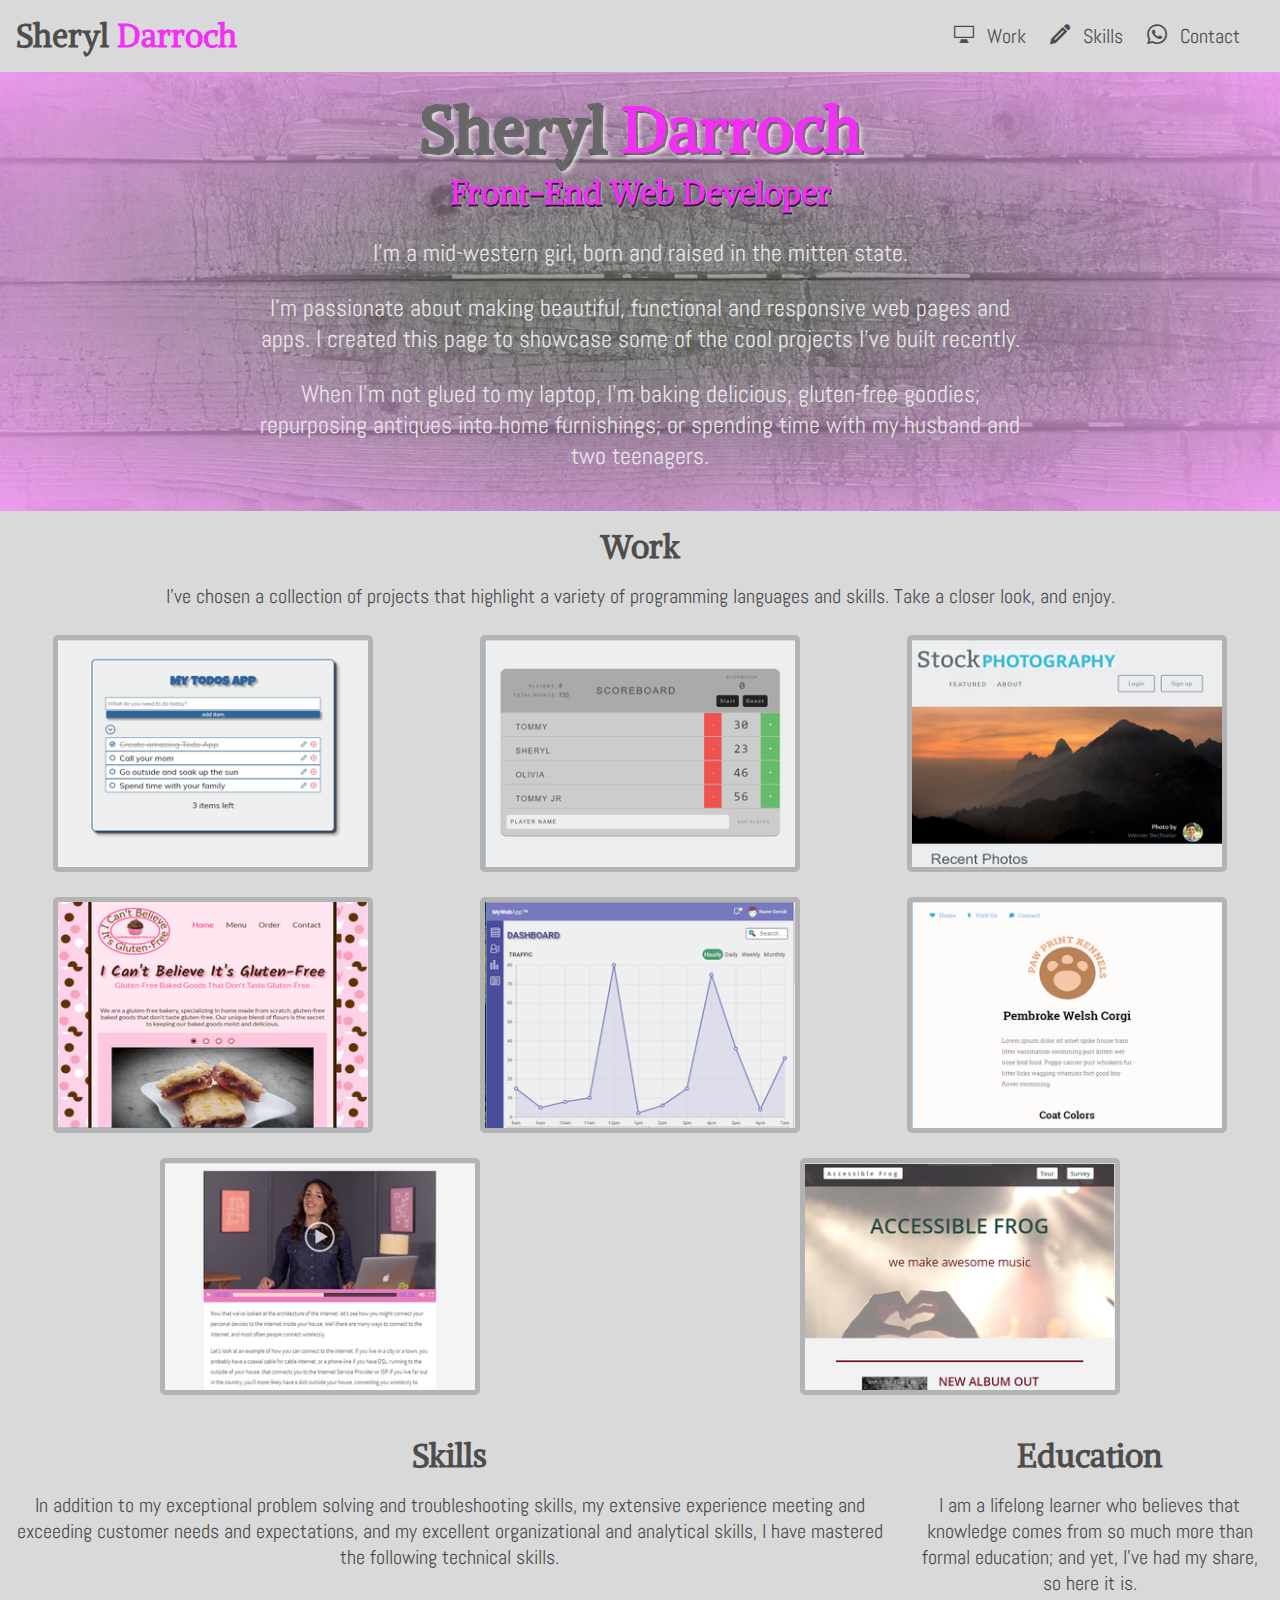
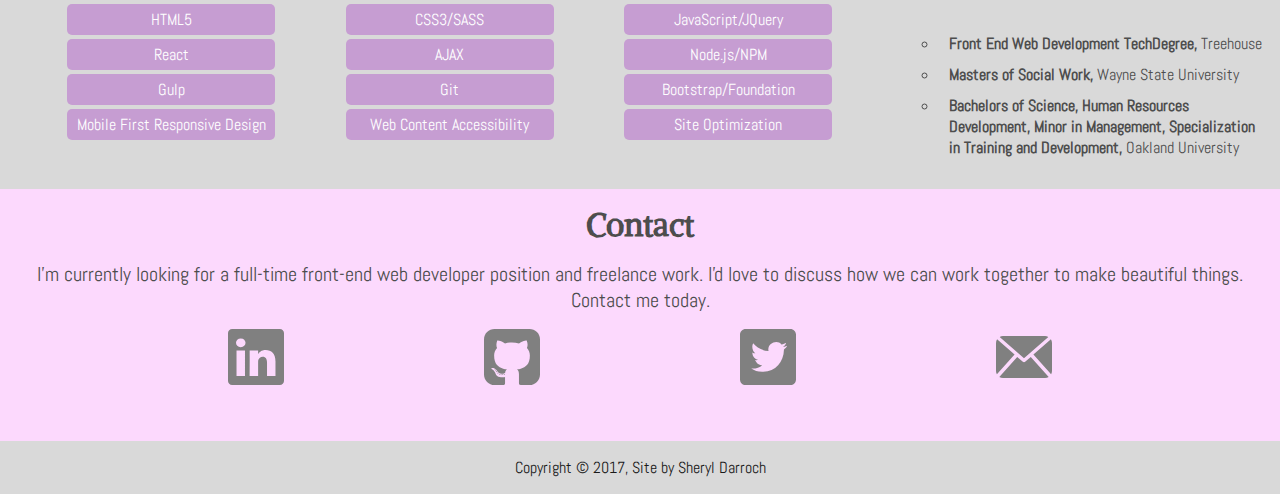
<file: index.html>
<!DOCTYPE html>
<html lang="en">
	<head>
		<meta charset="UTF-8">
		<meta name="viewport" content="width=device-width, initial-scale=1, maximum-scale=1">
		<title>SherylDarroch | Portfolio</title>
		<link href="https://fonts.googleapis.com/css?family=Abel|Alike+Angular" rel="stylesheet">
		<link rel="stylesheet" href="css/application.css">
	</head>

	<body>
		<nav class="nav-main flex">
				<h1 class="logo">Sheryl <b>Darroch</b></h1>
				<div class="nav-icon" id="nav-icon">
					<div class="nav-icon-line"></div>
					<div class="nav-icon-line"></div>
					<div class="nav-icon-line"></div>
				</div>
				<ul class="nav-drop" id="nav-drop">
					<li>
						<span aria-hidden="true" data-icon="&#xe956;" class="icon icon-work"></span>
						<a href="#work">Work</a>
					</li>
					<li>
						<span aria-hidden="true" data-icon="&#xe905;" class="icon icon-skills"></span>		
						<a href="#skills">Skills</a>
					</li>
					<li>
						<span aria-hidden="true" data-icon="&#xea93;" class="icon icon-contact"></span>				
						<a href="#contact">Contact</a>
					</li>
				</ul>
				<ul class="nav-menu flex">
					<li>
						<span aria-hidden="true" data-icon="&#xe956;" class="icon icon-work"></span>
						<a href="#work">Work</a>
					</li>
					<li>
						<span aria-hidden="true" data-icon="&#xe905;" class="icon icon-skills"></span>		
						<a href="#skills">Skills</a>
					</li>
					<li>
						<span aria-hidden="true" data-icon="&#xea93;" class="icon icon-contact"></span>				
						<a href="#contact">Contact</a>
					</li>
				</ul>
		</nav>
	
		<div class="hero">
			<h1 class="logo logo-hero">Sheryl <b>Darroch</b></h1>
			<span>Front-End Web Developer</span>
			<div class="hero-desc">
				<p>I'm a mid-western girl, born and raised in the mitten state.</p>
				<p>I'm passionate about making beautiful, functional and responsive web pages and apps. I created this page to showcase some of the cool projects I've built recently.</p>
				<p>When I'm not glued to my laptop, I'm baking delicious, gluten-free goodies; repurposing antiques into home furnishings; or spending time with my husband and two teenagers.</p>
			</div>
			</div>
		
		<div class="container gallery">
			<h1 class="title" id="work">Work</h1>
			<span class="sub-heading">I've chosen a collection of projects that highlight a variety of programming languages and skills. Take a closer look, and enjoy.</span>
			<div class="gallery-grid flex">
				<div class="column">
					<img src="img/todoapp_sm.png" alt="Screen shot of todo list app web site">
					<div class="overlay" data-index="0">
						<h3>Todo List App</h3>
						<span>JavaScript, HTML5, CSS3</span>
						<p>Learn more &#10095;</p>
					</div>
					<div class="overlay2">
						<span class="overlay-close">&times;</span>
						<h3 class="overlay-title">Todo List App</h3>
						<p class="overlay-desc">Interactive Todo List App hand-coded with Javascript, HTML5, and CSS3.</p>
						<a class="overlay-link" href="https://sheryldarroch.github.io/ToDoListApp/" target="_blank">See it in action &#10095;</a>
						<a class="overlay-link" href="https://github.com/sheryldarroch/ToDoListApp" target="_blank">Checkout the code &#10095;</a>
					</div>
				</div>			

				<div class="column">
					<img src="img/scoreboardapp_sm.png" alt="Screen shot of scoreboard app web site">
					<div class="overlay" data-index="1">
						<h3>Scoreboard App</h3>
						<span>React.js, Redux, JavaScript, HTML5, CSS3</span>
						<p>Learn more &#10095;</p>
					</div>
					<div class="overlay2">
						<span class="overlay-close">&times;</span>
						<h3 class="overlay-title">Scoreboard App</h3>
						<p class="overlay-desc">Interactive Scoreboard App created with React.js and Redux.</p>
						<a class="overlay-link" href="https://sheryldarroch.github.io/ReactReduxScoreboardApp/" target="_blank">See it in action &#10095;</a>
						<a class="overlay-link" href="https://github.com/sheryldarroch/ReactReduxScoreboardApp" target="_blank">Checkout the code &#10095;</a>
					</div>
				</div>	
				
				<div class="column">
					<img src="img/siteopt_sm.png" alt="Screen shot of site optimization web site">
					<div class="overlay" data-index="2">
						<h3>Site Optimization</h3>
						<span>HTML5, CSS3, JavaScript, JQuery, SASS, Node.js, GULP, Sprite Images, SVGs</span>
						<p>Learn more &#10095;</p>
					</div>
					<div class="overlay2">
						<span class="overlay-close">&times;</span>
						<h3 class="overlay-title">Site Optimization</h3>
						<p class="overlay-desc">Optimized an existing web site to improve its speed and performance. Reduced http requests from 44 to 17 and file size from over 3MB to less than 1MB, while maintaining the integrity of the design and functionality.</p>
						<a class="overlay-link" href="https://sheryldarroch.github.io/site-optimization/" target="_blank">See it in action &#10095;</a>
						<a class="overlay-link" href="https://github.com/sheryldarroch/site-optimization" target="_blank">Checkout the code &#10095;</a>
					</div>
				</div>
		
				<!-- <div class="column"> -->
					<!-- <img src="img/apiproj_sm.png" alt="Screen shot of public API gallery web site"> -->
					<!-- <div class="overlay" data-index="1"> -->
						<!-- <h3>Gallery From Public APIs</h3> -->
						<!-- <span>HTML5, CSS3, JavaScript and JQuery, AJAX</span> -->
						<!-- <p>Learn more &#10095;</p>						 -->
					<!-- </div> -->
					<!-- <div class="overlay2" id="APIOverlay"> -->
						<!-- <span class="overlay-close">&times;</span> -->
						<!-- <h3 class="overlay-title">Gallery From Public APIs</h3> -->
						<!-- <p class="overlay-desc">Using JavaScript and JQuery programming and AJAX, created a gallery of information and images using two separate public APIs.</p> -->
						<!-- <a class="overlay-link" href="https://sheryldarroch.github.io/Public-API-Gallery-Project/" target="_blank">See it in action &#10095;</a> -->
						<!-- <a class="overlay-link" href="https://github.com/sheryldarroch/Public-API-Gallery-Project" target="_blank">Checkout the code &#10095;</a> -->
					<!-- </div>					 -->
				<!-- </div> -->

				<div class="column">
					<img src="img/bakery-sm.png" alt="Screen shot of bakery web site">
					<div class="overlay" data-index="3">
						<h3>Bakery Redesign</h3>
						<span>HTML5, CSS3, JavaScript, SVGs</span>
						<p>Learn more &#10095;</p>
					</div>
					<div class="overlay2">
						<span class="overlay-close">&times;</span>
						<h3 class="overlay-title">Bakery Redesign</h3>
						<p class="overlay-desc">Designed and developed a responsive, multipage website for a home-based bakery using HTML, CSS and JavaScript.</p>
						<a class="overlay-link" href="http://icantbelieveitsgluten-free.com" target="_blank">See it in action &#10095;</a>
						<a class="overlay-link" href="https://github.com/sheryldarroch/Bakery-Redesign" target="_blank">Checkout the code &#10095;</a>
					</div>
				</div>
				
				<div class="column">
					<img src="img/webapp_sm.png" alt="Screen shot of web app dashboard web site">
					<div class="overlay" data-index="4">
						<h3>Web App Dashboard</h3>
						<span>HTML5, CSS3, JavaScript, JQuery, SVGs, HTML Forms, LocalStorage</span>
						<p>Learn more &#10095;</p>							
					</div>	
					<div class="overlay2">
						<span class="overlay-close">&times;</span>
						<h3 class="overlay-title">Web App Dashboard</h3>
						<p class="overlay-desc">Took a mockup and created an interactive, responsive web app dashboard with JavaScript-driven charts and graphs. It also includes tables and other user interface components that promote interactivity and usability.</p>
						<a class="overlay-link" href="https://sheryldarroch.github.io/Web-App-Project/" target="_blank">See it in action &#10095;</a>
						<a class="overlay-link" href="https://github.com/sheryldarroch/Web-App-Project" target="_blank">Checkout the code &#10095;</a>
					</div>
					</div>
		
				<div class="column">
					<img src="img/svgsite_sm.png" alt="Screen shot of SVG graphics web site">
					<div class="overlay" data-index="5">
						<h3>SVG Graphics</h3>
						<span>HTML5, CSS3, SVGs</span>
						<p>Learn more &#10095;</p>							
					</div>
					<div class="overlay2">
						<span class="overlay-close">&times;</span>
						<h3 class="overlay-title">SVG Graphics</h3>
						<p class="overlay-desc">Modernized the UI of a web page by replacing images with SVG graphics. Styled SVGs to be responsive, changed their colors to compliment the content, and added CSS transitions to add animation.</p>
						<a class="overlay-link" href="https://sheryldarroch.github.io/SVG-Site-Update-Project/" target="_blank">See it in action &#10095;</a>
						<a class="overlay-link" href="https://github.com/sheryldarroch/SVG-Site-Update-Project" target="_blank">Checkout the code &#10095;</a>
					</div>
					</div>

				<div class="column">
					<img src="img/intvid_sm.png" alt="Screen shot of interactive video player web site">
					<div class="overlay" data-index="6">
						<h3>Interactive Video Player</h3>
						<span>HTML5, CSS3, JavaScript, HTML5 Video Player</span>
						<p>Learn more &#10095;</p>						
					</div>
					<div class="overlay2">
						<span class="overlay-close">&times;</span>
						<h3 class="overlay-title">Interactive Video Player</h3>
						<p class="overlay-desc">Built an interactive video play that synchronizes the video and the transcript. The transcript highlights as the video progresses; and when the user clicks on the transcript, the video switches to the corresponding time.</p>
						<a class="overlay-link" href="https://sheryldarroch.github.io/Interactive-Video-Player-Project/" target="_blank">See it in action &#10095;</a>
						<a class="overlay-link" href="https://github.com/sheryldarroch/Interactive-Video-Player-Project" target="_blank">Checkout the code &#10095;</a>
					</div>
					</div>
			
				<div class="column">
					<img src="img/access_sm.png" alt="Screen shot of accessiblity refactor web site">
					<div class="overlay" data-index="6">
						<h3>Accessibility Refactor</h3>
						<span>HTML5, CSS3, Web Content Accessibility Guidelines (WCAG) 2.0</span>
						<p>Learn more &#10095;</p>						
					</div>
					<div class="overlay2">
						<span class="overlay-close">&times;</span>
						<h3 class="overlay-title">Accessibility Refactor</h3>
						<p class="overlay-desc">Modified an existing website to improve the site's accessibility for users following WCAG 2.0 guidelines, including Aria Landmark Roles, color contrast, and tags/labels that optimize functionality for screen readers.</p>
						<a class="overlay-link" href="https://sheryldarroch.github.io/Accessibility-Refactor-Project/" target="_blank">See it in action &#10095;</a>
						<a class="overlay-link" href="https://github.com/sheryldarroch/Accessibility-Refactor-Project" target="_blank">Checkout the code &#10095;</a>
					</div>
					</div>
			</div>  <!-- end .gallery-grid -->
		</div> <!-- end .gallery -->
		
		<div class="details flex">
			<div class="container skills">
				<h1 class="title" id="skills">Skills</h1>
				<span class="sub-heading">In addition to my exceptional problem solving and troubleshooting skills, my extensive experience meeting and exceeding customer needs and expectations, and my excellent organizational and analytical skills, I have mastered the following technical skills.</span>
				<ul class="skills-list flex">
					<li>HTML5</li>
					<li>CSS3/SASS</li>
					<li>JavaScript/JQuery</li>
					<li>React</li>
					<li>AJAX</li>
					<li>Node.js/NPM</li>
					<li>Gulp</li>
					<li>Git</li>
					<li>Bootstrap/Foundation</li>
					<li>Mobile First Responsive Design</li>
					<li>Web Content Accessibility</li>
					<li>Site Optimization</li>
					</ul>
			</div>
			<div class="container education">
				<h1 class="title">Education</h1>
				<span class="sub-heading">I am a lifelong learner who believes that knowledge comes from so much more than formal education; and yet, I've had my share, so here it is.</span>
				<ul class="ed-list">
					<li><strong>Front End Web Development TechDegree,</strong> Treehouse</li>
					<li><strong>Masters of Social Work,</strong> Wayne State University</li>
					<li><strong>Bachelors of Science, Human Resources Development, Minor in Management, Specialization in Training and Development,</strong> Oakland University</li>
				</ul>
			</div>
		</div>
		<div class="container contact">
			<h1 class="title" id="contact">Contact</h1>
			<span class="sub-heading">I'm currently looking for a full-time front-end web developer position and freelance work. I'd love to discuss how we can work together to make beautiful things. Contact me today.</span>
			<ul class="contact-list flex">
					<li>
						<svg class="social-icon" xmlns="http://www.w3.org/2000/svg" xmlns:xlink="http://www.w3.org/1999/xlink" version="1.1" id="Capa_0" x="0px" y="0px" viewBox="0 0 430.117 430.118" style="enable-background:new 0 0 430.117 430.118;" xml:space="preserve">
							<g>
								<path id="LinkedIn__x28_alt_x29_" d="M398.355,0H31.782C14.229,0,0.002,13.793,0.002,30.817v368.471   c0,17.025,14.232,30.83,31.78,30.83h366.573c17.549,0,31.76-13.814,31.76-30.83V30.817C430.115,13.798,415.904,0,398.355,0z    M130.4,360.038H65.413V165.845H130.4V360.038z M97.913,139.315h-0.437c-21.793,0-35.92-14.904-35.92-33.563   c0-19.035,14.542-33.535,36.767-33.535c22.227,0,35.899,14.496,36.331,33.535C134.654,124.415,120.555,139.315,97.913,139.315z    M364.659,360.038h-64.966V256.138c0-26.107-9.413-43.921-32.907-43.921c-17.973,0-28.642,12.018-33.327,23.621   c-1.736,4.144-2.166,9.94-2.166,15.728v108.468h-64.954c0,0,0.85-175.979,0-194.192h64.964v27.531   c8.624-13.229,24.035-32.1,58.534-32.1c42.76,0,74.822,27.739,74.822,87.414V360.038z M230.883,193.99   c0.111-0.182,0.266-0.401,0.42-0.614v0.614H230.883z" fill="#808080"/>
							</g>
							<g>
							</g>
							<g>
							</g>
							<g>
							</g>
							<g>
							</g>
							<g>
							</g>
							<g>
							</g>
							<g>
							</g>
							<g>
							</g>
							<g>
							</g>
							<g>
							</g>
							<g>
							</g>
							<g>
							</g>
							<g>
							</g>
							<g>
							</g>
							<g>
							</g>
						</svg>
						<p class="social social-linkedin"><a href="http://linkedin.com/in/sheryl-darroch-18a90447/" target="_blank">linkedin.com/in/sheryl-darroch</a></p>
					</li>
					<li>
						<svg  class="social-icon" xmlns="http://www.w3.org/2000/svg" xmlns:xlink="http://www.w3.org/1999/xlink" version="1.1" id="Capa_1" x="0px" y="0px" viewBox="0 0 438.536 438.536" style="enable-background:new 0 0 438.536 438.536;" xml:space="preserve">
							<g>
								<g>
									<path d="M158.173,352.599c-3.049,0.568-4.381,1.999-3.999,4.281c0.38,2.283,2.093,3.046,5.138,2.283    c3.049-0.76,4.38-2.095,3.997-3.997C162.931,353.074,161.218,352.216,158.173,352.599z" fill="#808080"/>
									<path d="M141.898,354.885c-3.046,0-4.568,1.041-4.568,3.139c0,2.474,1.619,3.518,4.853,3.138c3.046,0,4.57-1.047,4.57-3.138    C146.753,355.553,145.134,354.502,141.898,354.885z" fill="#808080"/>
									<path d="M119.629,354.022c-0.76,2.095,0.478,3.519,3.711,4.284c2.855,1.137,4.664,0.568,5.424-1.714    c0.572-2.091-0.666-3.61-3.711-4.568C122.197,351.265,120.39,351.922,119.629,354.022z" fill="#808080"/>
									<path d="M414.41,24.123C398.326,8.042,378.964,0,356.309,0H82.225C59.577,0,40.208,8.042,24.123,24.123    C8.042,40.207,0,59.576,0,82.225v274.088c0,22.65,8.042,42.017,24.123,58.098c16.084,16.084,35.454,24.126,58.102,24.126h63.953    c4.184,0,7.327-0.144,9.42-0.424c2.092-0.288,4.184-1.526,6.279-3.717c2.096-2.187,3.14-5.376,3.14-9.562    c0-0.568-0.05-7.046-0.144-19.417c-0.097-12.375-0.144-22.176-0.144-29.41l-6.567,1.143c-4.187,0.76-9.469,1.095-15.846,0.999    c-6.374-0.096-12.99-0.76-19.841-1.998c-6.855-1.239-13.229-4.093-19.13-8.562c-5.898-4.477-10.085-10.328-12.56-17.559    l-2.856-6.571c-1.903-4.373-4.899-9.229-8.992-14.554c-4.093-5.332-8.232-8.949-12.419-10.852l-1.999-1.428    c-1.331-0.951-2.568-2.098-3.711-3.429c-1.141-1.335-1.997-2.669-2.568-3.997c-0.571-1.335-0.097-2.43,1.427-3.289    c1.524-0.855,4.281-1.279,8.28-1.279l5.708,0.855c3.808,0.76,8.516,3.042,14.134,6.851c5.614,3.806,10.229,8.754,13.846,14.843    c4.38,7.806,9.657,13.75,15.846,17.843c6.184,4.097,12.419,6.143,18.699,6.143s11.704-0.476,16.274-1.424    c4.565-0.954,8.848-2.385,12.847-4.288c1.713-12.751,6.377-22.559,13.988-29.41c-10.848-1.143-20.602-2.854-29.265-5.14    c-8.658-2.286-17.605-5.995-26.835-11.136c-9.234-5.14-16.894-11.512-22.985-19.13c-6.09-7.618-11.088-17.61-14.987-29.978    c-3.901-12.375-5.852-26.652-5.852-42.829c0-23.029,7.521-42.637,22.557-58.814c-7.044-17.32-6.379-36.732,1.997-58.242    c5.52-1.714,13.706-0.428,24.554,3.855c10.85,4.286,18.794,7.951,23.84,10.992c5.046,3.042,9.089,5.614,12.135,7.71    c17.705-4.949,35.976-7.423,54.818-7.423c18.841,0,37.115,2.474,54.821,7.423l10.849-6.852c7.426-4.57,16.18-8.757,26.269-12.562    c10.088-3.806,17.795-4.854,23.127-3.14c8.562,21.51,9.328,40.922,2.279,58.241c15.036,16.179,22.559,35.786,22.559,58.815    c0,16.18-1.951,30.505-5.852,42.969c-3.898,12.467-8.939,22.463-15.13,29.981c-6.184,7.519-13.894,13.843-23.124,18.986    c-9.232,5.137-18.178,8.853-26.84,11.132c-8.661,2.286-18.414,4.004-29.263,5.147c9.891,8.562,14.839,22.072,14.839,40.538v68.238    c0,3.237,0.472,5.852,1.424,7.851c0.958,1.998,2.478,3.374,4.571,4.141c2.102,0.76,3.949,1.235,5.571,1.424    c1.622,0.191,3.949,0.287,6.995,0.287h63.953c22.648,0,42.018-8.042,58.095-24.126c16.084-16.084,24.126-35.454,24.126-58.102    V82.225C438.533,59.576,430.491,40.204,414.41,24.123z" fill="#808080"/>
									<path d="M86.793,319.195c-1.331,0.948-1.141,2.471,0.572,4.565c1.906,1.902,3.427,2.189,4.57,0.855    c1.331-0.948,1.141-2.471-0.575-4.569C89.458,318.336,87.936,318.049,86.793,319.195z" fill="#808080"/>
									<path d="M77.374,312.057c-0.57,1.335,0.096,2.478,1.999,3.426c1.521,0.955,2.762,0.767,3.711-0.568    c0.57-1.335-0.096-2.478-1.999-3.433C79.182,310.91,77.945,311.102,77.374,312.057z" fill="#808080"/>
									<path d="M95.646,330.331c-1.715,0.948-1.715,2.666,0,5.137c1.713,2.478,3.328,3.142,4.853,1.998c1.714-1.334,1.714-3.142,0-5.427    C98.978,329.571,97.359,328.993,95.646,330.331z" fill="#808080"/>
									<path d="M105.641,343.174c-1.714,1.526-1.336,3.327,1.142,5.428c2.281,2.279,4.185,2.566,5.708,0.849    c1.524-1.519,1.143-3.326-1.142-5.42C109.068,341.751,107.164,341.463,105.641,343.174z" fill="#808080"/>
								</g>
							</g>
							<g>
							</g>
							<g>
							</g>
							<g>
							</g>
							<g>
							</g>
							<g>
							</g>
							<g>
							</g>
							<g>
							</g>
							<g>
							</g>
							<g>
							</g>
							<g>
							</g>
							<g>
							</g>
							<g>
							</g>
							<g>
							</g>
							<g>
							</g>
							<g>
							</g>
						</svg>
						<p class="social social-github"><a href="http://github.com/sheryldarroch" target="_blank">github.com/sheryldarroch</a></p>
					</li>
					<li>
						<svg class="social-icon" xmlns="http://www.w3.org/2000/svg" xmlns:xlink="http://www.w3.org/1999/xlink" version="1.1" id="Capa_2" x="0px" y="0px" viewBox="0 0 510 510" style="enable-background:new 0 0 510 510;" xml:space="preserve">
							<g>
								<g id="post-twitter">
									<path d="M459,0H51C22.95,0,0,22.95,0,51v408c0,28.05,22.95,51,51,51h408c28.05,0,51-22.95,51-51V51C510,22.95,487.05,0,459,0z     M400.35,186.15c-2.55,117.3-76.5,198.9-188.7,204C165.75,392.7,132.6,377.4,102,359.55c33.15,5.101,76.5-7.649,99.45-28.05    c-33.15-2.55-53.55-20.4-63.75-48.45c10.2,2.55,20.4,0,28.05,0c-30.6-10.2-51-28.05-53.55-68.85c7.65,5.1,17.85,7.65,28.05,7.65    c-22.95-12.75-38.25-61.2-20.4-91.8c33.15,35.7,73.95,66.3,140.25,71.4c-17.85-71.4,79.051-109.65,117.301-61.2    c17.85-2.55,30.6-10.2,43.35-15.3c-5.1,17.85-15.3,28.05-28.05,38.25c12.75-2.55,25.5-5.1,35.7-10.2    C425.85,165.75,413.1,175.95,400.35,186.15z" fill="#808080"/>
								</g>
							</g>
							<g>
							</g>
							<g>
							</g>
							<g>
							</g>
							<g>
							</g>
							<g>
							</g>
							<g>
							</g>
							<g>
							</g>
							<g>
							</g>
							<g>
							</g>
							<g>
							</g>
							<g>
							</g>
							<g>
							</g>
							<g>
							</g>
							<g>
							</g>
							<g>
							</g>
						</svg>
						<p class="social social-twitter"><a href="http://twitter.com/@sheryldarroch" target="_blank">@sheryldarroch</a></p>
					<li id="social-email">
						<svg class="social-icon social-icon-email" xmlns="http://www.w3.org/2000/svg" xmlns:xlink="http://www.w3.org/1999/xlink" version="1.1" id="Capa_3" x="0px" y="0px" viewBox="0 0 485.211 485.211" style="enable-background:new 0 0 485.211 485.211;" xml:space="preserve">
							<g>
								<path d="M485.211,363.906c0,10.637-2.992,20.498-7.785,29.174L324.225,221.67l151.54-132.584   c5.895,9.355,9.446,20.344,9.446,32.219V363.906z M242.606,252.793l210.863-184.5c-8.653-4.737-18.397-7.642-28.908-7.642H60.651   c-10.524,0-20.271,2.905-28.889,7.642L242.606,252.793z M301.393,241.631l-48.809,42.734c-2.855,2.487-6.41,3.729-9.978,3.729   c-3.57,0-7.125-1.242-9.98-3.729l-48.82-42.736L28.667,415.23c9.299,5.834,20.197,9.329,31.983,9.329h363.911   c11.784,0,22.687-3.495,31.983-9.329L301.393,241.631z M9.448,89.085C3.554,98.44,0,109.429,0,121.305v242.602   c0,10.637,2.978,20.498,7.789,29.174l153.183-171.44L9.448,89.085z" fill="#808080"/>
							</g>
							<g>
							</g>
							<g>
							</g>
							<g>
							</g>
							<g>
							</g>
							<g>
							</g>
							<g>
							</g>
							<g>
							</g>
							<g>
							</g>
							<g>
							</g>
							<g>
							</g>
							<g>
							</g>
							<g>
							</g>
							<g>
							</g>
							<g>
							</g>
							<g>
							</g>
						</svg>
						<p class="social social-email">Send me an email!</p>
					</li>
				</ul>
		</div>
		<div class="email-modal">
			<form action="https://formspree.io/sheryld1028@gmail.com" method="post" class="email-form" id="email-form">
				<span id="form-close">&times;</span>
				<fieldset>
					<label for="name">Name</label>
					<input type="text" id="name" name="user_name" required>
				</fieldset>
				<fieldset>
					<label for="mail">Email</label>
					<input type="email" id="mail" name="user_mail" required>
				</fieldset>
				<fieldset>
					<label for="phone">Phone</label>
					<input type="tel" id="phone" name="user_phone">
				</fieldset>
				<fieldset>
					<label for="msg">Message</label>
					<textarea id="msg" name="user_msg" required></textarea>
				</fieldset>
				<button type="submit" value="Submit">Send Me Your Email</button>
			</form>
		</div>
		<footer class="footer">
			<span>Copyright &#xa9; 2017, Site by Sheryl Darroch</span>
		</footer>
	
	<script src="js/app.js"></script>
	</body>
</html>
</file>
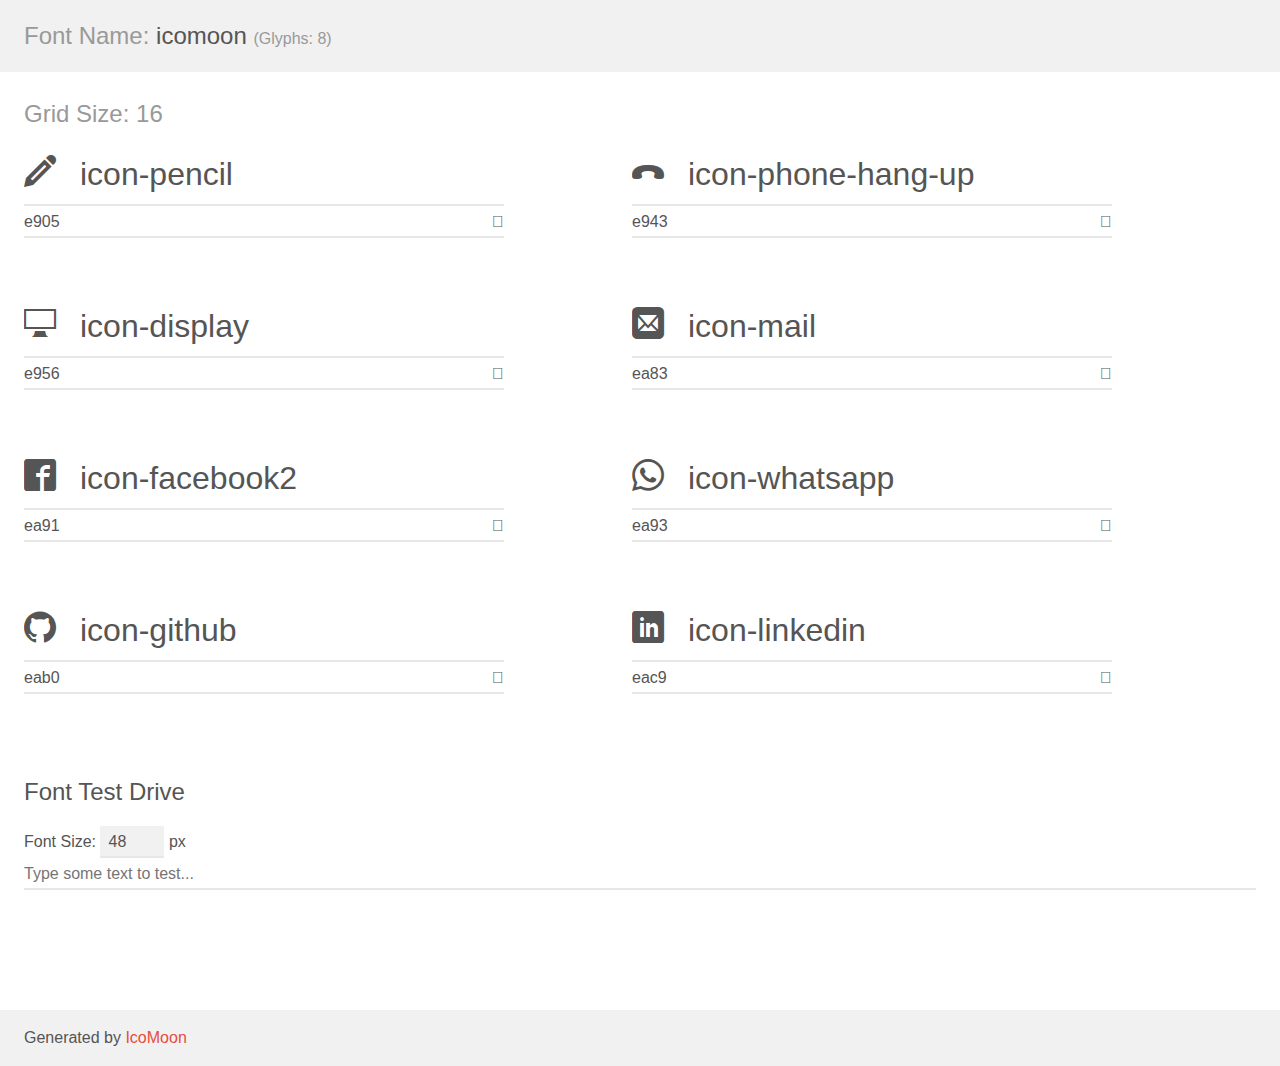
<file: fonts/demo.html>
<!doctype html>
<html>
<head>
    <meta charset="utf-8">
    <title>IcoMoon Demo</title>
    <meta name="description" content="An Icon Font Generated By IcoMoon.io">
    <meta name="viewport" content="width=device-width, initial-scale=1">
    <link rel="stylesheet" href="demo-files/demo.css">
    <link rel="stylesheet" href="style.css"></head>
<body>
    <div class="bgc1 clearfix">
        <h1 class="mhmm mvm"><span class="fgc1">Font Name:</span> icomoon <small class="fgc1">(Glyphs:&nbsp;8)</small></h1>
    </div>
    <div class="clearfix mhl ptl">
        <h1 class="mvm mtn fgc1">Grid Size: 16</h1>
        <div class="glyph fs1">
            <div class="clearfix bshadow0 pbs">
                <span class="icon-pencil">
                
                </span>
                <span class="mls"> icon-pencil</span>
            </div>
            <fieldset class="fs0 size1of1 clearfix hidden-false">
                <input type="text" readonly value="e905" class="unit size1of2" />
                <input type="text" maxlength="1" readonly value="&#xe905;" class="unitRight size1of2 talign-right" />
            </fieldset>
            <div class="fs0 bshadow0 clearfix hidden-true">
                <span class="unit pvs fgc1">liga: </span>
                <input type="text" readonly value="pencil, write" class="liga unitRight" />
            </div>
        </div>
        <div class="glyph fs1">
            <div class="clearfix bshadow0 pbs">
                <span class="icon-phone-hang-up">
                
                </span>
                <span class="mls"> icon-phone-hang-up</span>
            </div>
            <fieldset class="fs0 size1of1 clearfix hidden-false">
                <input type="text" readonly value="e943" class="unit size1of2" />
                <input type="text" maxlength="1" readonly value="&#xe943;" class="unitRight size1of2 talign-right" />
            </fieldset>
            <div class="fs0 bshadow0 clearfix hidden-true">
                <span class="unit pvs fgc1">liga: </span>
                <input type="text" readonly value="phone-hang-up, telephone2" class="liga unitRight" />
            </div>
        </div>
        <div class="glyph fs1">
            <div class="clearfix bshadow0 pbs">
                <span class="icon-display">
                
                </span>
                <span class="mls"> icon-display</span>
            </div>
            <fieldset class="fs0 size1of1 clearfix hidden-false">
                <input type="text" readonly value="e956" class="unit size1of2" />
                <input type="text" maxlength="1" readonly value="&#xe956;" class="unitRight size1of2 talign-right" />
            </fieldset>
            <div class="fs0 bshadow0 clearfix hidden-true">
                <span class="unit pvs fgc1">liga: </span>
                <input type="text" readonly value="display, screen" class="liga unitRight" />
            </div>
        </div>
        <div class="glyph fs1">
            <div class="clearfix bshadow0 pbs">
                <span class="icon-mail">
                
                </span>
                <span class="mls"> icon-mail</span>
            </div>
            <fieldset class="fs0 size1of1 clearfix hidden-false">
                <input type="text" readonly value="ea83" class="unit size1of2" />
                <input type="text" maxlength="1" readonly value="&#xea83;" class="unitRight size1of2 talign-right" />
            </fieldset>
            <div class="fs0 bshadow0 clearfix hidden-true">
                <span class="unit pvs fgc1">liga: </span>
                <input type="text" readonly value="mail2, contact2" class="liga unitRight" />
            </div>
        </div>
        <div class="glyph fs1">
            <div class="clearfix bshadow0 pbs">
                <span class="icon-facebook2">
                
                </span>
                <span class="mls"> icon-facebook2</span>
            </div>
            <fieldset class="fs0 size1of1 clearfix hidden-false">
                <input type="text" readonly value="ea91" class="unit size1of2" />
                <input type="text" maxlength="1" readonly value="&#xea91;" class="unitRight size1of2 talign-right" />
            </fieldset>
            <div class="fs0 bshadow0 clearfix hidden-true">
                <span class="unit pvs fgc1">liga: </span>
                <input type="text" readonly value="facebook2, brand11" class="liga unitRight" />
            </div>
        </div>
        <div class="glyph fs1">
            <div class="clearfix bshadow0 pbs">
                <span class="icon-whatsapp">
                
                </span>
                <span class="mls"> icon-whatsapp</span>
            </div>
            <fieldset class="fs0 size1of1 clearfix hidden-false">
                <input type="text" readonly value="ea93" class="unit size1of2" />
                <input type="text" maxlength="1" readonly value="&#xea93;" class="unitRight size1of2 talign-right" />
            </fieldset>
            <div class="fs0 bshadow0 clearfix hidden-true">
                <span class="unit pvs fgc1">liga: </span>
                <input type="text" readonly value="whatsapp, brand13" class="liga unitRight" />
            </div>
        </div>
        <div class="glyph fs1">
            <div class="clearfix bshadow0 pbs">
                <span class="icon-github">
                
                </span>
                <span class="mls"> icon-github</span>
            </div>
            <fieldset class="fs0 size1of1 clearfix hidden-false">
                <input type="text" readonly value="eab0" class="unit size1of2" />
                <input type="text" maxlength="1" readonly value="&#xeab0;" class="unitRight size1of2 talign-right" />
            </fieldset>
            <div class="fs0 bshadow0 clearfix hidden-true">
                <span class="unit pvs fgc1">liga: </span>
                <input type="text" readonly value="github, brand40" class="liga unitRight" />
            </div>
        </div>
        <div class="glyph fs1">
            <div class="clearfix bshadow0 pbs">
                <span class="icon-linkedin">
                
                </span>
                <span class="mls"> icon-linkedin</span>
            </div>
            <fieldset class="fs0 size1of1 clearfix hidden-false">
                <input type="text" readonly value="eac9" class="unit size1of2" />
                <input type="text" maxlength="1" readonly value="&#xeac9;" class="unitRight size1of2 talign-right" />
            </fieldset>
            <div class="fs0 bshadow0 clearfix hidden-true">
                <span class="unit pvs fgc1">liga: </span>
                <input type="text" readonly value="linkedin, brand64" class="liga unitRight" />
            </div>
        </div>
    </div>

    <!--[if gt IE 8]><!-->
    <div class="mhl clearfix mbl">
        <h1>Font Test Drive</h1>
        <label>
            Font Size: <input id="fontSize" type="number" class="textbox0 mbm"
            min="8" value="48" />
            px
        </label>
        <input id="testText" type="text" class="phl size1of1 mvl"
        placeholder="Type some text to test..." value=""/>
        <div id="testDrive" class="icon-">&nbsp;
        </div>
    </div>
    <!--<![endif]-->
    <div class="bgc1 clearfix">
        <p class="mhl">Generated by <a href="https://icomoon.io/app">IcoMoon</a></p>
    </div>

    <script src="demo-files/demo.js"></script>
</body>
</html>
</file>
<file: fonts/demo-files/demo.css>
body {
  padding: 0;
  margin: 0;
  font-family: sans-serif;
  font-size: 1em;
  line-height: 1.5;
  color: #555;
  background: #fff;
}
h1 {
  font-size: 1.5em;
  font-weight: normal;
}
small {
  font-size: .66666667em;
}
a {
  color: #e74c3c;
  text-decoration: none;
}
a:hover, a:focus {
  box-shadow: 0 1px #e74c3c;
}
.bshadow0, input {
  box-shadow: inset 0 -2px #e7e7e7;
}
input:hover {
  box-shadow: inset 0 -2px #ccc;
}
input, fieldset {
  font-family: sans-serif;
  font-size: 1em;
  margin: 0;
  padding: 0;
  border: 0;
}
input {
  color: inherit;
  line-height: 1.5;
  height: 1.5em;
  padding: .25em 0;
}
input:focus {
  outline: none;
  box-shadow: inset 0 -2px #449fdb;
}
.glyph {
  font-size: 16px;
  width: 15em;
  padding-bottom: 1em;
  margin-right: 4em;
  margin-bottom: 1em;
  float: left;
  overflow: hidden;
}
.liga {
  width: 80%;
  width: calc(100% - 2.5em);
}
.talign-right {
  text-align: right;
}
.talign-center {
  text-align: center;
}
.bgc1 {
  background: #f1f1f1;
}
.fgc1 {
  color: #999;
}
.fgc0 {
  color: #000;
}
p {
  margin-top: 1em;
  margin-bottom: 1em;
}
.mvm {
  margin-top: .75em;
  margin-bottom: .75em;
}
.mtn {
  margin-top: 0;
}
.mtl, .mal {
  margin-top: 1.5em;
}
.mbl, .mal {
  margin-bottom: 1.5em;
}
.mal, .mhl {
  margin-left: 1.5em;
  margin-right: 1.5em;
}
.mhmm {
  margin-left: 1em;
  margin-right: 1em;
}
.mls {
  margin-left: .25em;
}
.ptl {
  padding-top: 1.5em;
}
.pbs, .pvs {
  padding-bottom: .25em;
}
.pvs, .pts {
  padding-top: .25em;
}
.unit {
  float: left;
}
.unitRight {
  float: right;
}
.size1of2 {
  width: 50%;
}
.size1of1 {
  width: 100%;
}
.clearfix:before, .clearfix:after {
  content: " ";
  display: table;
}
.clearfix:after {
  clear: both;
}
.hidden-true {
  display: none;
}
.textbox0 {
  width: 3em;
  background: #f1f1f1;
  padding: .25em .5em;
  line-height: 1.5;
  height: 1.5em;
}
#testDrive {
  display: block;
  padding-top: 24px;
  line-height: 1.5;
}
.fs0 {
  font-size: 16px;
}
.fs1 {
  font-size: 32px;
}
</file>
<file: fonts/style.css>
@font-face {
  font-family: 'icomoon';
  src:  url('fonts/icomoon.eot?6zgb95');
  src:  url('fonts/icomoon.eot?6zgb95#iefix') format('embedded-opentype'),
    url('fonts/icomoon.ttf?6zgb95') format('truetype'),
    url('fonts/icomoon.woff?6zgb95') format('woff'),
    url('fonts/icomoon.svg?6zgb95#icomoon') format('svg');
  font-weight: normal;
  font-style: normal;
}

[class^="icon-"], [class*=" icon-"] {
  /* use !important to prevent issues with browser extensions that change fonts */
  font-family: 'icomoon' !important;
  speak: none;
  font-style: normal;
  font-weight: normal;
  font-variant: normal;
  text-transform: none;
  line-height: 1;

  /* Better Font Rendering =========== */
  -webkit-font-smoothing: antialiased;
  -moz-osx-font-smoothing: grayscale;
}

.icon-pencil:before {
  content: "\e905";
}
.icon-phone-hang-up:before {
  content: "\e943";
}
.icon-display:before {
  content: "\e956";
}
.icon-mail:before {
  content: "\ea83";
}
.icon-facebook2:before {
  content: "\ea91";
}
.icon-whatsapp:before {
  content: "\ea93";
}
.icon-github:before {
  content: "\eab0";
}
.icon-linkedin:before {
  content: "\eac9";
}
</file>
<file: css/application.css>
/*! normalize.css v1.1.0 | MIT License | git.io/normalize */
/* ==========================================================================
   HTML5 display definitions
   ========================================================================== */
/**
 * Correct `block` display not defined in IE 6/7/8/9 and Firefox 3.
 */
article,
aside,
details,
figcaption,
figure,
footer,
header,
hgroup,
main,
nav,
section,
summary {
  display: block; }

/**
 * Correct `inline-block` display not defined in IE 6/7/8/9 and Firefox 3.
 */
audio,
canvas,
video {
  display: inline-block; }

/**
 * Prevent modern browsers from displaying `audio` without controls.
 * Remove excess height in iOS 5 devices.
 */
audio:not([controls]) {
  display: none;
  height: 0; }

/**
 * Address styling not present in IE 7/8/9, Firefox 3, and Safari 4.
 * Known issue: no IE 6 support.
 */
[hidden] {
  display: none; }

/* ==========================================================================
   Base
   ========================================================================== */
/**
 * 1. Correct text resizing oddly in IE 6/7 when body `font-size` is set using
 *    `em` units.
 * 2. Prevent iOS text size adjust after orientation change, without disabling
 *    user zoom.
 */
html {
  font-size: 100%;
  /* 1 */
  -webkit-text-size-adjust: 100%;
  /* 2 */
  -ms-text-size-adjust: 100%;
  /* 2 */ }

/**
 * Address `font-family` inconsistency between `textarea` and other form
 * elements.
 */
html,
button,
input,
select,
textarea {
  font-family: sans-serif; }

/**
 * Address margins handled incorrectly in IE 6/7.
 */
body {
  margin: 0; }

/* ==========================================================================
   Links
   ========================================================================== */
/**
 * Address `outline` inconsistency between Chrome and other browsers.
 */
a:focus {
  outline: thin dotted; }

/**
 * Improve readability when focused and also mouse hovered in all browsers.
 */
a:active,
a:hover {
  outline: 0; }

/* ==========================================================================
   Typography
   ========================================================================== */
/**
 * Address font sizes and margins set differently in IE 6/7.
 * Address font sizes within `section` and `article` in Firefox 4+, Safari 5,
 * and Chrome.
 */
h1 {
  font-size: 2em;
  margin: 0.67em 0; }

h2 {
  font-size: 1.5em;
  margin: 0.83em 0; }

h3 {
  font-size: 1.17em;
  margin: 1em 0; }

h4 {
  font-size: 1em;
  margin: 1.33em 0; }

h5 {
  font-size: 0.83em;
  margin: 1.67em 0; }

h6 {
  font-size: 0.67em;
  margin: 2.33em 0; }

/**
 * Address styling not present in IE 7/8/9, Safari 5, and Chrome.
 */
abbr[title] {
  border-bottom: 1px dotted; }

/**
 * Address style set to `bolder` in Firefox 3+, Safari 4/5, and Chrome.
 */
b,
strong {
  font-weight: bold; }

blockquote {
  margin: 1em 40px; }

/**
 * Address styling not present in Safari 5 and Chrome.
 */
dfn {
  font-style: italic; }

/**
 * Address differences between Firefox and other browsers.
 * Known issue: no IE 6/7 normalization.
 */
hr {
  -moz-box-sizing: content-box;
  box-sizing: content-box;
  height: 0; }

/**
 * Address styling not present in IE 6/7/8/9.
 */
mark {
  background: #ff0;
  color: #000; }

/**
 * Address margins set differently in IE 6/7.
 */
p,
pre {
  margin: 1em 0; }

/**
 * Correct font family set oddly in IE 6, Safari 4/5, and Chrome.
 */
code,
kbd,
pre,
samp {
  font-family: monospace, serif;
  _font-family: 'courier new', monospace;
  font-size: 1em; }

/**
 * Improve readability of pre-formatted text in all browsers.
 */
pre {
  white-space: pre;
  white-space: pre-wrap;
  word-wrap: break-word; }

/**
 * Address CSS quotes not supported in IE 6/7.
 */
q {
  quotes: none; }

/**
 * Address `quotes` property not supported in Safari 4.
 */
q:before,
q:after {
  content: '';
  content: none; }

/**
 * Address inconsistent and variable font size in all browsers.
 */
small {
  font-size: 80%; }

/**
 * Prevent `sub` and `sup` affecting `line-height` in all browsers.
 */
sub,
sup {
  font-size: 75%;
  line-height: 0;
  position: relative;
  vertical-align: baseline; }

sup {
  top: -0.5em; }

sub {
  bottom: -0.25em; }

/* ==========================================================================
   Lists
   ========================================================================== */
/**
 * Address margins set differently in IE 6/7.
 */
dl,
menu,
ol,
ul {
  margin: 1em 0; }

dd {
  margin: 0 0 0 40px; }

/**
 * Address paddings set differently in IE 6/7.
 */
menu,
ol,
ul {
  padding: 0 0 0 40px; }

/**
 * Correct list images handled incorrectly in IE 7.
 */
nav ul,
nav ol {
  list-style: none;
  list-style-image: none; }

/* ==========================================================================
   Embedded content
   ========================================================================== */
/**
 * 1. Remove border when inside `a` element in IE 6/7/8/9 and Firefox 3.
 * 2. Improve image quality when scaled in IE 7.
 */
img {
  border: 0;
  /* 1 */
  -ms-interpolation-mode: bicubic;
  /* 2 */ }

/**
 * Correct overflow displayed oddly in IE 9.
 */
svg:not(:root) {
  overflow: hidden; }

/* ==========================================================================
   Figures
   ========================================================================== */
/**
 * Address margin not present in IE 6/7/8/9, Safari 5, and Opera 11.
 */
figure {
  margin: 0; }

/* ==========================================================================
   Forms
   ========================================================================== */
/**
 * Correct margin displayed oddly in IE 6/7.
 */
form {
  margin: 0; }

/**
 * Define consistent border, margin, and padding.
 */
fieldset {
  border: 1px solid #c0c0c0;
  margin: 0 2px;
  padding: 0.35em 0.625em 0.75em; }

/**
 * 1. Correct color not being inherited in IE 6/7/8/9.
 * 2. Correct text not wrapping in Firefox 3.
 * 3. Correct alignment displayed oddly in IE 6/7.
 */
legend {
  border: 0;
  /* 1 */
  padding: 0;
  white-space: normal; }

/**
 * 1. Correct font size not being inherited in all browsers.
 * 2. Address margins set differently in IE 6/7, Firefox 3+, Safari 5,
 *    and Chrome.
 * 3. Improve appearance and consistency in all browsers.
 */
button,
input,
select,
textarea {
  font-size: 100%;
  /* 1 */
  margin: 0;
  /* 2 */
  vertical-align: baseline; }

/**
 * Address Firefox 3+ setting `line-height` on `input` using `!important` in
 * the UA stylesheet.
 */
button,
input {
  line-height: normal; }

/**
 * Address inconsistent `text-transform` inheritance for `button` and `select`.
 * All other form control elements do not inherit `text-transform` values.
 * Correct `button` style inheritance in Chrome, Safari 5+, and IE 6+.
 * Correct `select` style inheritance in Firefox 4+ and Opera.
 */
button,
select {
  text-transform: none; }

/**
 * 1. Avoid the WebKit bug in Android 4.0.* where (2) destroys native `audio`
 *    and `video` controls.
 * 2. Correct inability to style clickable `input` types in iOS.
 * 3. Improve usability and consistency of cursor style between image-type
 *    `input` and others.
 * 4. Remove inner spacing in IE 7 without affecting normal text inputs.
 *    Known issue: inner spacing remains in IE 6.
 */
button,
html input[type="button"],
input[type="reset"],
input[type="submit"] {
  -webkit-appearance: button;
  /* 2 */
  cursor: pointer; }

/**
 * Re-set default cursor for disabled elements.
 */
button[disabled],
html input[disabled] {
  cursor: default; }

/**
 * 1. Address box sizing set to content-box in IE 8/9.
 * 2. Remove excess padding in IE 8/9.
 * 3. Remove excess padding in IE 7.
 *    Known issue: excess padding remains in IE 6.
 */
input[type="checkbox"],
input[type="radio"] {
  box-sizing: border-box;
  /* 1 */
  padding: 0; }

/**
 * 1. Address `appearance` set to `searchfield` in Safari 5 and Chrome.
 * 2. Address `box-sizing` set to `border-box` in Safari 5 and Chrome
 *    (include `-moz` to future-proof).
 */
input[type="search"] {
  -webkit-appearance: textfield;
  /* 1 */
  -moz-box-sizing: content-box;
  -webkit-box-sizing: content-box;
  /* 2 */
  box-sizing: content-box; }

/**
 * Remove inner padding and search cancel button in Safari 5 and Chrome
 * on OS X.
 */
input[type="search"]::-webkit-search-cancel-button,
input[type="search"]::-webkit-search-decoration {
  -webkit-appearance: none; }

/**
 * Remove inner padding and border in Firefox 3+.
 */
button::-moz-focus-inner,
input::-moz-focus-inner {
  border: 0;
  padding: 0; }

/**
 * 1. Remove default vertical scrollbar in IE 6/7/8/9.
 * 2. Improve readability and alignment in all browsers.
 */
textarea {
  overflow: auto;
  /* 1 */
  vertical-align: top;
  /* 2 */ }

/* ==========================================================================
   Tables
   ========================================================================== */
/**
 * Remove most spacing between table cells.
 */
table {
  border-collapse: collapse;
  border-spacing: 0; }

/*============== Font Variables =======================*/
/*============== Color Variables =======================*/
/*============== Media Queries Variables =======================*/
/*========================== Mixins ==========================*/
/*========================== Media Query Mixin ==========================*/
/*================= Base Styles ================*/
* {
  box-sizing: border-box; }

*:focus {
  outline: none; }

body {
  margin: 0;
  padding: 0;
  font-family: "Abel", "sans-serif";
  color: #4d4d4d;
  background-color: #d9d9d9; }

.flex {
  display: flex;
  align-items: center; }

.container {
  margin: 0;
  padding-bottom: 0.625rem; }

h1,
h3 {
  font-family: "Alike Angular", "serif"; }

.title {
  margin: 0;
  padding: 1rem; }
  @media screen and (min-width: 1024px) {
    .title {
      text-align: center; } }

.sub-heading {
  display: block;
  text-align: center;
  padding: 0 1rem 1rem; }
  @media screen and (min-width: 768px) {
    .sub-heading {
      font-size: 1.25rem; } }

a {
  text-decoration: none;
  color: #4d4d4d;
  outline: none; }

/*================= Icons ================*/
@font-face {
  font-family: 'icomoon';
  src: url("../fonts/icomoon.eot?6zgb95");
  src: url("../fonts/icomoon.eot?6zgb95#iefix") format("embedded-opentype"), url("../fonts/icomoon.ttf?6zgb95") format("truetype"), url("../fonts/icomoon.woff?6zgb95") format("woff"), url("../fonts/icomoon.svg?6zgb95#icomoon") format("svg");
  font-weight: normal;
  font-style: normal; }
[data-icon]:before {
  font-family: 'icomoon';
  content: attr(data-icon);
  speak: none;
  font-weight: normal;
  font-variant: normal;
  text-transform: none;
  line-height: 1;
  -webkit-font-smoothing: antialiased; }

/*================= Navigation Styles ===================*/
.nav-main {
  background: #d9d9d9;
  margin: 0;
  padding: 0 1rem;
  width: 100%;
  flex-direction: row;
  justify-content: space-between; }
  @media screen and (min-width: 768px) {
    .nav-main {
      position: fixed;
      top: 0;
      left: 0;
      z-index: 100; } }

.logo {
  font-size: 1.5rem;
  margin: 0;
  padding: 1rem 0; }
  @media screen and (min-width: 768px) {
    .logo {
      font-size: 2rem; } }
  .logo b {
    color: #f130f4; }

.nav-icon {
  cursor: pointer; }
  @media screen and (min-width: 768px) {
    .nav-icon {
      display: none; } }
  .nav-icon .nav-icon-line {
    content: '';
    width: 1.5rem;
    height: 0.25em;
    background-color: #4d4d4d;
    margin: 0.25rem 0; }

.nav-drop {
  position: absolute;
  top: 2.75rem;
  right: 0rem;
  list-style-position: inside;
  padding: 1rem;
  border-radius: 0 0 0.5rem 0.5rem;
  background-color: #d9d9d9; }
  .nav-drop li {
    padding: 0.5rem 0; }

.nav-menu {
  display: none; }
  @media screen and (min-width: 768px) {
    .nav-menu {
      display: flex;
      flex-direction: row;
      justify-content: space-around; } }
  .nav-menu li {
    font-size: 1.25rem; }
    .nav-menu li a {
      padding: 0.5rem;
      margin-right: 1rem; }

.nav-drop li:hover span,
.nav-menu li:hover span,
.nav-drop li:hover a,
.nav-menu li:hover a {
  color: #fff;
  font-size: 1.5rem;
  transition: all .5s ease-in-out; }

/*================== Hero Styles ====================*/
.hero {
  text-align: center;
  background-color: #fcd9fd;
  background: radial-gradient(ellipse at center, rgba(128, 128, 128, 0.4) 20%, rgba(248, 158, 250, 0.9)), url("../img/wood-bg-tny.jpg") center center no-repeat;
  background-size: cover; }
  @media screen and (min-width: 768px) {
    .hero {
      margin-top: 4.5rem; } }
  .hero span {
    font-family: "Alike Angular", "serif";
    font-size: 1.5rem;
    font-weight: bold;
    color: #f130f4;
    text-shadow: 0.1rem 0.1rem rgba(0, 0, 0, 0.8), 0.15rem 0.15rem 0.15rem rgba(195, 195, 195, 0.8); }
    @media screen and (min-width: 768px) {
      .hero span {
        font-size: 2rem; } }

.logo-hero {
  font-size: 2.25rem;
  color: #676767;
  text-shadow: 0.125rem 0.125rem rgba(0, 0, 0, 0.5), 0.25rem 0.25rem 0.25rem rgba(255, 255, 255, 0.8);
  margin-bottom: 0;
  padding-bottom: 0.313rem; }
  @media screen and (min-width: 768px) {
    .logo-hero {
      font-size: 4rem; } }

.hero-desc {
  width: 80%;
  margin: 0 auto;
  padding-bottom: 1rem;
  color: #e6e6e6; }
  @media screen and (min-width: 768px) {
    .hero-desc {
      font-size: 1.5rem; } }
  @media screen and (min-width: 1024px) {
    .hero-desc {
      width: 60%; } }
  .hero-desc p:nth-of-type(3) {
    display: none; }
    @media screen and (min-width: 768px) {
      .hero-desc p:nth-of-type(3) {
        display: block; } }

/*================== Gallery Styles ====================*/
.overlay, .overlay2 {
  position: absolute;
  top: 0.313rem;
  left: 0.313rem;
  background-color: rgba(80, 80, 80, 0.8);
  color: #dac0e2;
  text-align: center;
  padding: 1rem;
  border-radius: 0.313rem;
  width: 16.25rem;
  height: 12.5rem;
  z-index: 10;
  opacity: 0;
  transition: opacity .5s; }
  @media screen and (min-width: 1024px) {
    .overlay, .overlay2 {
      width: 20.25rem;
      height: 15.625rem; } }

.overlay p, .overlay2 a, .email-form button {
  padding: 0.25rem;
  margin: 0.625rem;
  font-size: 0.9rem;
  background-color: #fcd9fd;
  color: #4d4d4d;
  box-shadow: inset 0 0 0.313rem 0.125rem #b3b3b3;
  border: solid 0.125rem #9a9a9a;
  border-radius: 0.313rem; }
  @media screen and (min-width: 1024px) {
    .overlay p, .overlay2 a, .email-form button {
      padding: 0.5rem;
      margin: 1.5rem;
      font-size: 1rem; } }

.gallery {
  position: relative; }

.gallery-grid {
  flex-flow: row wrap;
  justify-content: space-around; }

.column {
  position: relative; }
  .column img {
    width: 16rem;
    text-align: center;
    margin: 0.625rem;
    border-radius: 0.313rem;
    border: solid 0.313rem #b3b3b3; }
    @media screen and (min-width: 1024px) {
      .column img {
        width: 20rem; } }

.overlay h3 {
  padding: 1rem;
  margin: 0;
  font-size: 1.25rem; }
  @media screen and (min-width: 1024px) {
    .overlay h3 {
      margin: 1rem; } }
.overlay span {
  display: block;
  font-size: 1rem; }
.overlay p {
  display: inline-block;
  cursor: pointer; }

.overlay:hover {
  opacity: 1; }

.overlay2 {
  background-color: #fcd9fd;
  color: #1a1a1a;
  z-index: 20;
  transform: translatey(-2000px);
  padding: 0.5rem;
  box-shadow: 0.313rem 0.313rem 0.313rem rgba(0, 0, 0, 0.5), 0.625rem 0.625rem 0.625rem rgba(0, 0, 0, 0.4);
  transition: all 0.7s cubic-bezier(0.68, -0.25, 0.265, 1.25); }
  @media screen and (min-width: 1024px) {
    .overlay2 {
      padding: 1rem; } }
  .overlay2 .overlay-close {
    position: absolute;
    top: 0.125rem;
    right: 0.5rem;
    font-size: 1.5rem;
    cursor: pointer; }
  .overlay2 h3 {
    padding: 0;
    margin: 0;
    font-size: 1.25rem; }
    @media screen and (min-width: 1024px) {
      .overlay2 h3 {
        margin: 0.5rem; } }
  .overlay2 p {
    padding: 0.625rem;
    margin: 0;
    font-size: 0.9rem; }
    @media screen and (min-width: 1024px) {
      .overlay2 p {
        font-size: 1rem;
        margin-bottom: 0.5rem; } }
  .overlay2 a {
    margin: 0.125rem;
    background-color: #676767;
    color: #f679f8;
    box-shadow: inset 0 0 0.313rem 0.125rem #e6e6e6;
    border-color: #676767;
    cursor: pointer; }
    @media screen and (min-width: 1024px) {
      .overlay2 a {
        margin: 0.25rem; } }

#APIOverlay {
  padding: 1.25rem 0.5rem  0.5rem; }

/*================== Skills Styles ====================*/
.details {
  flex-direction: column;
  justify-content: space-around; }
  @media screen and (min-width: 768px) {
    .details {
      flex-direction: row;
      align-items: stretch; } }

@media screen and (min-width: 768px) {
  .skills {
    flex-grow: 1; } }
@media screen and (min-width: 1024px) {
  .skills {
    flex-grow: 2; } }

.skills-list {
  list-style: none;
  list-style-position: inside;
  margin: 1rem;
  padding: 0;
  flex-flow: column wrap;
  justify-content: space-between; }
  @media screen and (min-width: 768px) {
    .skills-list {
      flex-direction: row;
      justify-content: space-around;
      margin: 1rem 2rem; } }
  .skills-list li {
    padding: 0.313rem;
    margin: 0.125rem;
    background-color: #f679f8;
    color: #fff;
    border-radius: 0.313rem;
    width: 13rem;
    text-align: center; }
    @media screen and (min-width: 768px) {
      .skills-list li {
        background-color: #c69dd2; } }
  .skills-list li:nth-of-type(odd) {
    background-color: #c69dd2; }

/*================== Contact Styles ====================*/
fieldset input[type="text"], fieldset input[type="email"], fieldset input[type="tel"], fieldset textarea {
  margin: 0;
  width: 100%;
  border: none;
  border-radius: 0.313rem;
  height: 2rem; }

fieldset input[type="text"]:focus, fieldset input[type="email"]:focus, fieldset input[type="tel"]:focus, fieldset textarea:focus {
  border-bottom: solid 0.25rem #f679f8; }

.contact {
  background-color: #fcd9fd;
  padding-bottom: 0; }

.contact-list {
  list-style: none;
  list-style-position: inside;
  margin: 0;
  padding: 0;
  flex-direction: column;
  text-align: center; }
  @media screen and (min-width: 768px) {
    .contact-list {
      flex-direction: row;
      margin: 0; } }
  @media screen and (min-width: 1024px) {
    .contact-list {
      width: 80%;
      margin: 0 auto; } }
  .contact-list li {
    width: 15rem;
    margin: 0; }
    @media screen and (min-width: 1024px) {
      .contact-list li {
        width: 20rem;
        margin: 0; } }

.contact-list li .social-icon {
  width: 2.5rem; }
  @media screen and (min-width: 768px) {
    .contact-list li .social-icon {
      width: 3.5rem; } }

.social {
  margin-top: 0.313rem; }
  @media screen and (min-width: 768px) {
    .social {
      font-size: 1.25rem; } }

.social-linkedin,
.social-github,
.social-twitter,
.social-email {
  transform: translatex(-2000px);
  opacity: 0;
  transition: all 0.7s cubic-bezier(0.68, -0.25, 0.265, 1.25); }

.social-icon-email,
.social-email {
  cursor: pointer; }

.contact-list li:hover .social-linkedin,
.contact-list li:hover .social-github,
.contact-list li:hover .social-twitter,
.contact-list li:hover .social-email {
  transform: translatex(0);
  opacity: 1; }

.email-modal {
  position: relative; }

.email-form {
  display: none;
  position: absolute;
  bottom: -2rem;
  width: 80%;
  left: 10%;
  padding: 0.625rem;
  background-color: #d9d9d9;
  border-radius: 0.313rem;
  border: solid 0.125rem #808080;
  box-shadow: 0.313rem 0.313rem 0.313rem rgba(0, 0, 0, 0.5), 0.625rem 0.625rem 0.625rem rgba(0, 0, 0, 0.4); }
  @media screen and (min-width: 768px) {
    .email-form {
      width: 60%;
      left: 20%;
      padding: 1rem; } }
  .email-form span {
    font-size: 1.5rem;
    position: absolute;
    top: 0.313rem;
    right: 0.625rem;
    cursor: pointer; }
  .email-form button {
    display: block;
    margin: 0.625rem auto; }

fieldset {
  border: none; }
  fieldset label {
    margin-top: 0.313rem;
    margin-bottom: 0.625rem;
    display: block; }
  fieldset input[type="text"] {
    background-color: #fef2fe; }
  fieldset input[type="email"] {
    background-color: #fef2fe; }
  fieldset input[type="tel"] {
    background-color: #fef2fe; }
  fieldset textarea {
    background-color: #fef2fe;
    height: 5rem; }

/*================== Education Styles ====================*/
.ed-list li {
  padding: 0.313rem 0.625rem;
  list-style-type: circle; }

/*================== Footer Styles ====================*/
.footer {
  color: #1a1a1a;
  text-align: center;
  padding: 1rem 0; }

/*# sourceMappingURL=application.css.map */
</file>
